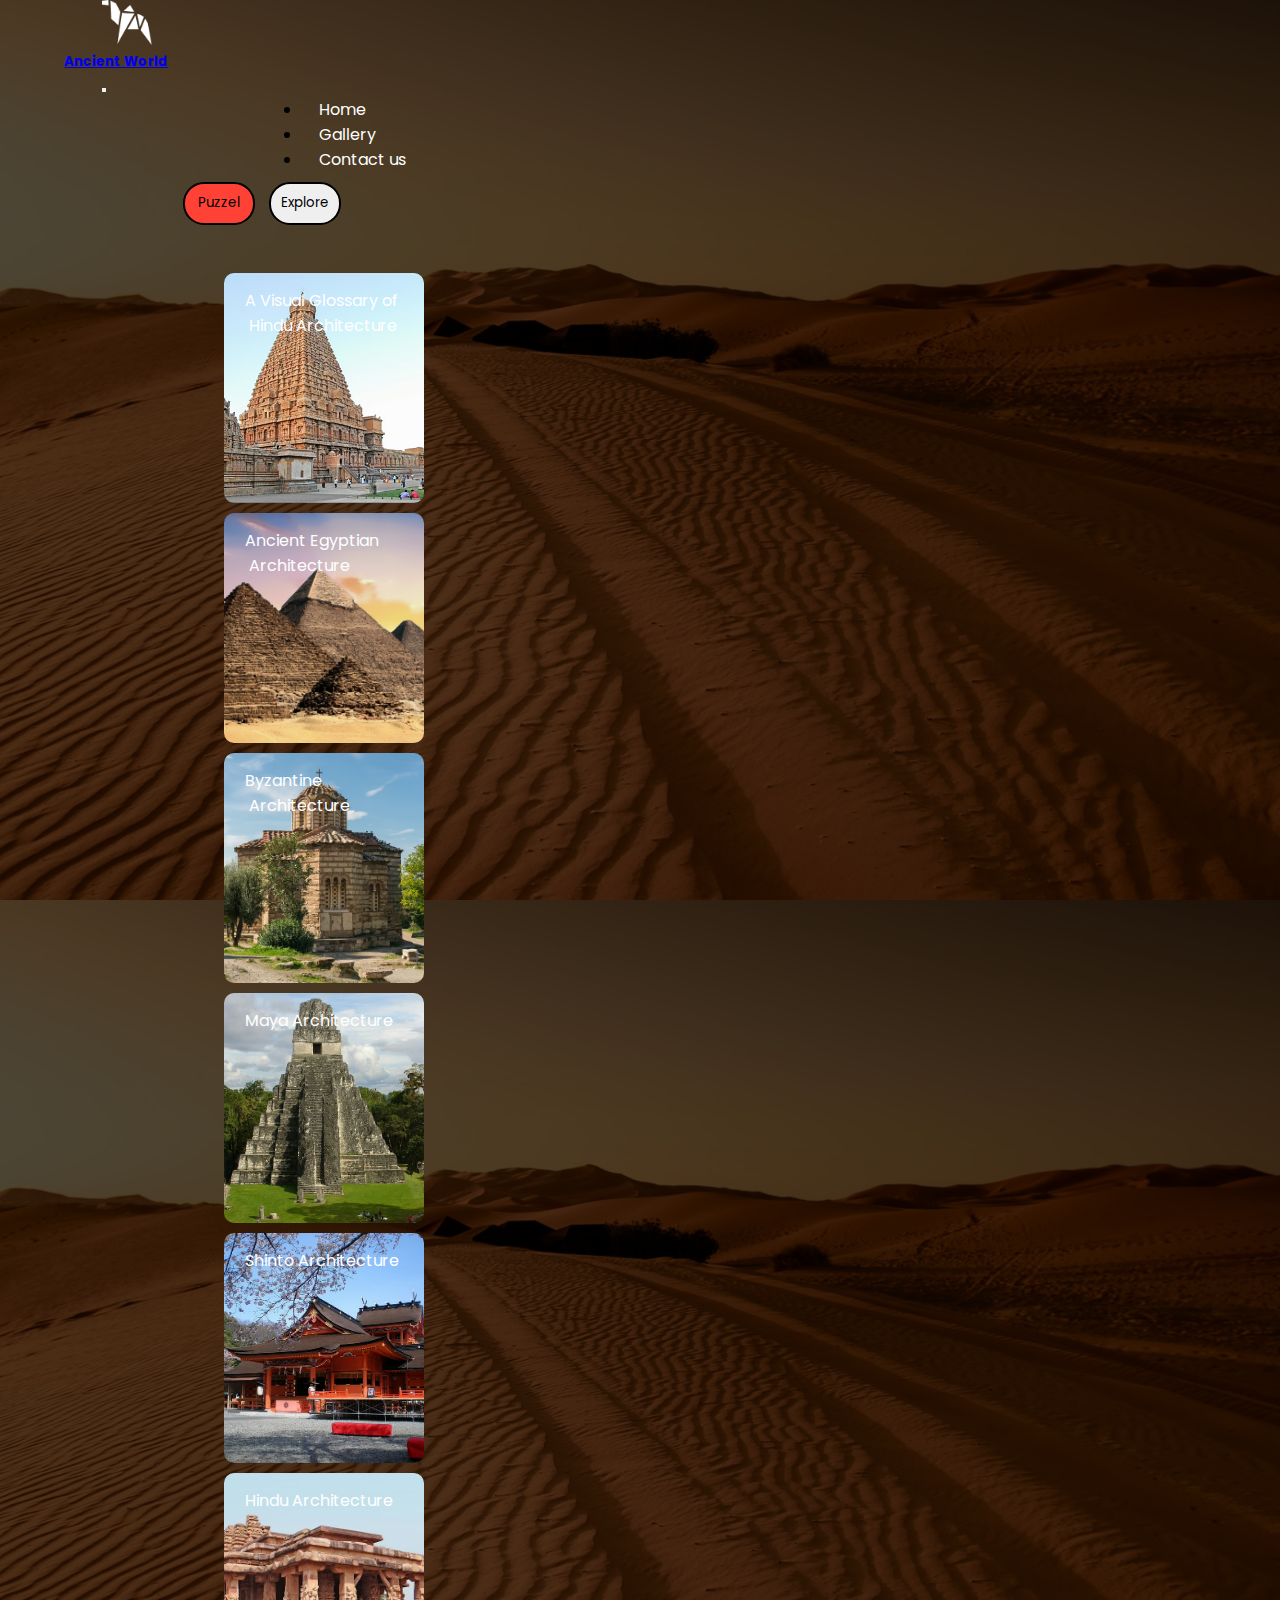
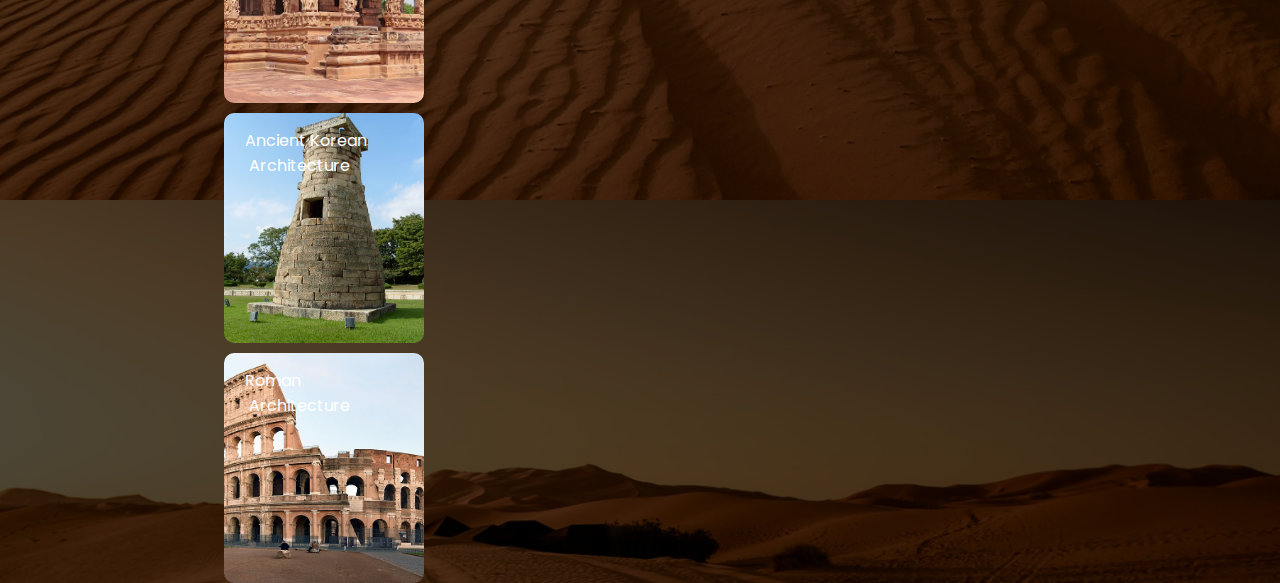
<file: index.html>
<!doctype html>
<html lang="en">

<head>
  <!-- Required meta tags -->
  <meta charset="utf-8">
  <meta name="viewport" content="width=device-width, initial-scale=1">

  <link rel="preconnect" href="https://fonts.googleapis.com">
  <link rel="preconnect" href="https://fonts.gstatic.com" crossorigin>
  <link
    href="https://fonts.googleapis.com/css2?family=Poppins:ital,wght@0,100;0,200;0,300;0,400;0,500;0,600;0,700;0,800;0,900;1,100;1,200;1,300;1,400;1,500;1,600;1,700;1,800;1,900&display=swap"
    rel="stylesheet">

  <!-- Bootstrap CSS -->
  <link href="https://cdn.jsdelivr.net/npm/bootstrap@5.0.2/dist/css/bootstrap.min.css" rel="stylesheet"
    integrity="sha384-EVSTQN3/azprG1Anm3QDgpJLIm9Nao0Yz1ztcQTwFspd3yD65VohhpuuCOmLASjC" crossorigin="anonymous">
  <!-- Custome CSS -->
  <link rel="stylesheet" href="./css/style.css" type="text/css">


</head>

<body>
  <div id="popUpMain" style='display: none;'>
    <div id="popup">
      <h3>
        Try our puzzel game
      </h3>
      <a href="./puzzle.html" target="_blank">

        <button class="bt puz cc">Puzzel</button>
      </a>
      <button class="submitId"><img src="./images/211652_close_icon.png" alt="" class="close"></button>

    </div>
  </div>
  <nav class="navbar navbar-expand-lg navbar-dark ">
    <div class="container-fluid lg">
      <a class="navbar-brand lg" href="#"><img src="./images/logo.png" alt="" class="logo">
        <h5>Ancient World</h5>
      </a>
      <button class="navbar-toggler" type="button" data-bs-toggle="collapse" data-bs-target="#navbarSupportedContent"
        aria-controls="navbarSupportedContent" aria-expanded="false" aria-label="Toggle navigation">
        <span class="navbar-toggler-icon"></span>
      </button>
      <div class="collapse navbar-collapse cont" id="navbarSupportedContent">
        <ul class="navbar-nav me-auto mb-2 mb-lg-0">
          <li class="nav-item">
            <a href="./index.html">Home</a>


          </li>
          <li>
            <a href="https://in.pinterest.com/johnsjenkins/ancient-world/ " target="blank">Gallery</a>

          </li>
          <li class="nav-item">
            <a href="./contact.html">Contact us</a>

          </li>

        </ul>

        <a href="./puzzle.html" target="_blank">

          <button class="bt puz">Puzzel</button>
        </a>
        <a href="./explore.html">

          <button class="bt">Explore</button>
        </a>
      </div>
    </div>
  </nav>
  <div class="container">
    <div class="row row-cols-2">
      <div class="col card card2"><a href="./page1.html">A Visual Glossary of Hindu Architecture</a></div>
      <div class="col card card1"><a href="./page2.html">Ancient Egyptian Architecture</a></div>
      <div class="col card card3"><a href="./page3.html">Byzantine Architecture</a></div>
      <div class="col card card4 car"><a href="./page4.html">Maya Architecture</a></div>
      <div class="col card card5"><a href="./page5.html">Shinto Architecture</a></div>
      <div class="col card card6 car"><a href="./page6.html">Hindu Architecture</a></div>
      <div class="col card card7"><a href="./page7.html">Ancient Korean Architecture</a></div>
      <div class="col card card8"><a href="./page8.html">Roman Architecture</a></div>
    </div>
  </div>
  <script src="https://ajax.googleapis.com/ajax/libs/jquery/3.5.1/jquery.min.js"></script>
  <script>

    $(document).ready(function () {

      setTimeout(function () {
        $('#popUpMain').css('display', 'block');

      }, 5000);
      $('.submitId').click(function () {
        $('#popUpMain').css('display', 'none');
      })
    });
  </script>

  <!-- Optional JavaScript; choose one of the two! -->

  <!-- Option 1: Bootstrap Bundle with Popper -->
  <script src="https://cdn.jsdelivr.net/npm/bootstrap@5.0.2/dist/js/bootstrap.bundle.min.js"
    integrity="sha384-MrcW6ZMFYlzcLA8Nl+NtUVF0sA7MsXsP1UyJoMp4YLEuNSfAP+JcXn/tWtIaxVXM"
    crossorigin="anonymous"></script>

  <!-- Option 2: Separate Popper and Bootstrap JS -->
  <!--
    <script src="https://cdn.jsdelivr.net/npm/@popperjs/core@2.9.2/dist/umd/popper.min.js" integrity="sha384-IQsoLXl5PILFhosVNubq5LC7Qb9DXgDA9i+tQ8Zj3iwWAwPtgFTxbJ8NT4GN1R8p" crossorigin="anonymous"></script>
    <script src="https://cdn.jsdelivr.net/npm/bootstrap@5.0.2/dist/js/bootstrap.min.js" integrity="sha384-cVKIPhGWiC2Al4u+LWgxfKTRIcfu0JTxR+EQDz/bgldoEyl4H0zUF0QKbrJ0EcQF" crossorigin="anonymous"></script>
    -->
</body>

</html>
</file>
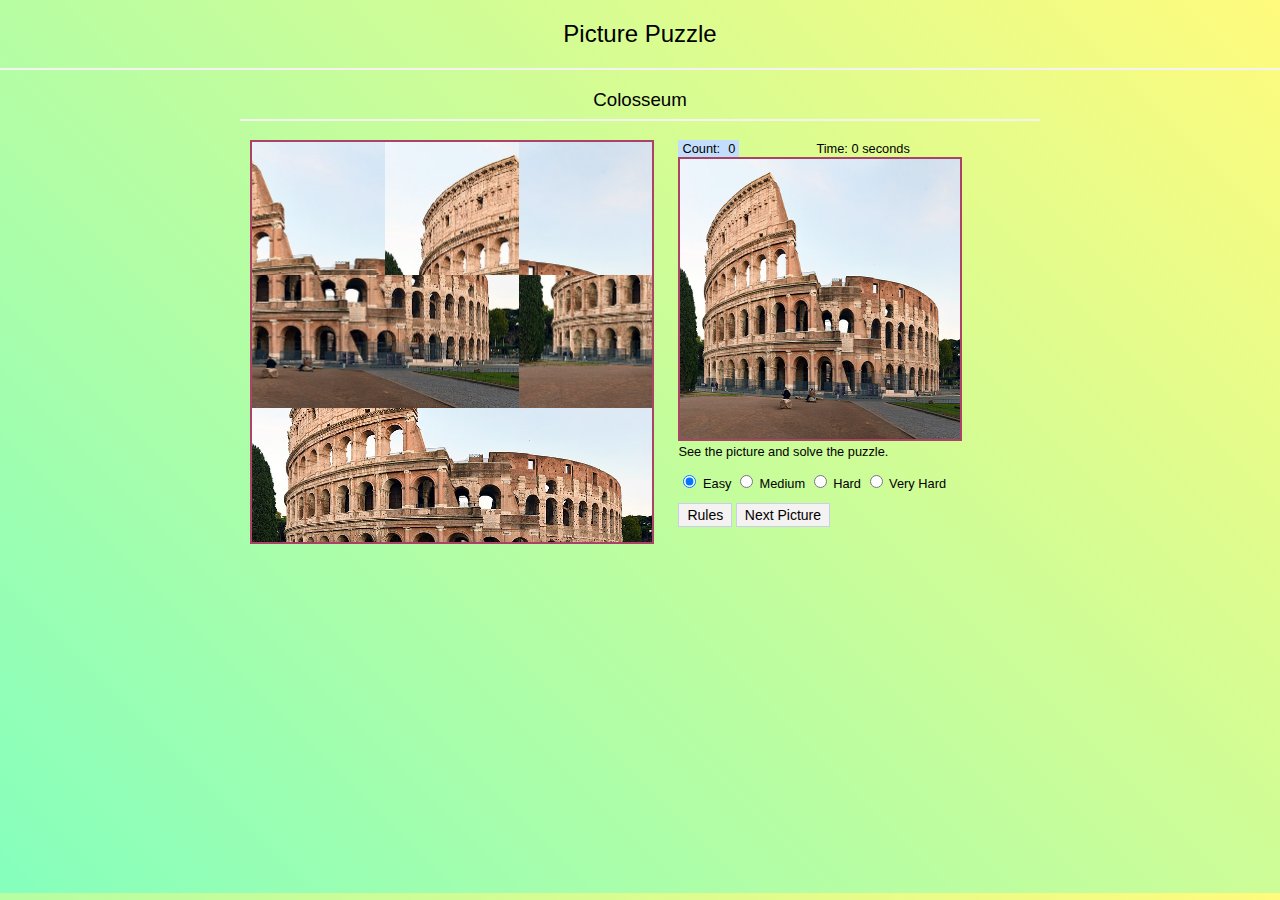
<file: puzzle.html>
﻿<!DOCTYPE html>
<html xmlns="http://www.w3.org/1999/xhtml">
<head>
    <title>Picture Puzzle</title>
    <link rel="stylesheet" href="./css/stylo.css">
    <link href="css/image-puzzle.css" rel="stylesheet" />
    <script src="js/jquery-2.1.1.min.js"></script>
    <script src="js/jquery-ui.js"></script>
    <script src="js/image-puzzle.js"></script>
</head>
<body>
    <div id="collage">
        <h2>Picture Puzzle</h2>
        <hr />
        <div id="playPanel" style="padding:5px;display:none;">
            <h3 id="imgTitle"></h3> <hr />
            <div style="display:inline-block; margin:auto; width:95%; vertical-align:top;">
                <ul id="sortable" class="sortable"></ul>
                <div id="actualImageBox">
                    <div id="stepBox">
                        <div>Count:</div><div class="stepCount">0</div>
                    </div>
                    <div id="timeBox">
                        Time: <span id="timerPanel"></span> seconds
                    </div>
                    <img id="actualImage" />
                    <div>See the picture and solve the puzzle.</div>
                    <p id="levelPanel">
                        <input type="radio" name="level" id="easy" checked="checked" value="3" /> <label for="easy">Easy</label>
                        <input type="radio" name="level" id="medium" value="4" /> <label for="medium">Medium</label>
                        <input type="radio" name="level" id="hard" value="5" /> <label for="hard">Hard</label>
						<input type="radio" name="level" id="veryhard" value="6" /> <label for="veryhard">Very Hard</label>
                    </p>
                    <div>
                        <button id="btnRule" type="button" class="btn" onclick="rules();">Rules</button>
                        <button id="newPhoto" type="button" class="btn">Next Picture</button>
                    </div>
                </div>
            </div>
        </div>
        <div id="gameOver" style="display:none;">
            <div style="background-color: #fc9e9e; padding: 5px 10px 20px 10px; text-align: center; ">
                <h2 style="text-align:center">Game over !!</h2>
                Congratulations!! <br /> You got the picture ready.
                <br />
                Time: <span class="stepCount">0</span> gear.
                <br />
                Time spent: <span class="timeCount">0</span> seconds<br />
                <div>
                    <button type="button" onclick="window.location.reload(true);">Play more</button>
                </div>
            </div>
        </div>

        <script>
            var images = [
                { src: 'img/batucave.jpg', title: 'Batu Caves' },
                { src: 'img/colosseum.jpg', title: 'Colosseum' },
                { src: 'img/masrur.jpg', title: 'Masrur Temples' },
                { src: 'img/prambanan.jpg', title: 'Prambanan Temple' },
                { src: 'img/safdarjungtomb.jpg', title: 'Safdarjung Tomb ' }
                
            ];

            $(function () {
                var gridSize = $('#levelPanel :radio:checked').val();
                imagePuzzle.startGame(images, gridSize);
                $('#newPhoto').click(function () {
                    var gridSize = $('#levelPanel :radio:checked').val();
                    imagePuzzle.startGame(images, gridSize);
                });

                $('#levelPanel :radio').change(function (e) {
                    var gridSize = $(this).val();
                    imagePuzzle.startGame(images, gridSize);
                });
            });
            function rules() {
                alert('Rearrange the pieces so that you get a sample image. \nThe steps taken are counted');
            }
        </script>
    </div>
</body>
</html>
</file>
<file: css/style.css>
*{
    margin: 0;
    padding: 0;
    font-family: 'Poppins', sans-serif;
}
body {
    width: 100%;
    height: 100vh;
    background-image: linear-gradient(rgba(0,0,0,0.7),rgba(0,0,0,0.7)),url(../images/background.png);
    background-position: center;
    background-size: cover;
    padding-left: 8%;
    padding-right: 8%;
    box-sizing: border-box;
    
}



.logo {
    width:50px;
    cursor: pointer;
}
.lg h5{
    position: relative;
    left:-38px
    
}


.card{
    width: 200px;
    height: 230px;
    border-radius: 10px;
    padding:15px 25px;
    box-sizing: border-box;
    cursor: pointer;
    margin: 10px 15px;
    background-position: center;
    background-size: cover;
    transition: transform 0.5s;
}

.card a{
    color:#fff;
    text-decoration: none;
    margin-left: -4px;
    margin-top: -8px;
    margin-top: 139px;
    font-size: 16px;
    text-align: center;
}
.cont ul li a{
    color:#fff;
    text-decoration: none;
    padding:17px;
}
.cont ul li a:hover{
    color:red;
    
}

form{
    float: right
    
}
.container {
    width: 100%;
    height: 84vh;
    padding: 28px 107px;
}
.navbar-nav{
    position: relative;
    left: 200px;
}
.bt{
    border: 2px solid black;
    width: 72px;
    position: relative;
    border-radius: 21px;
    left: 71px;
    color: black;
    text-align: center;
    height: 43px;
}



.card1{
    background-image: url(../images/pic-3.png);

}
.card2{
    background-image: url(../images/pic2.avif);

}
.card3{
    background-image: url(../images/pic4.avif);

}
.card4{
    background-image: url(../images/pic5.avif);

}
.card5{
    background-image: url(../images/pic6.avif);

}
.card6{
    background-image: url(../images/pic7.avif);

}
.card7{
    background-image: url(../images/pic8.avif);

}
.card8{
    background-image: url(../images/pic9.jpg);

}
.car a{
    margin-top:160px;
}
.card:hover{
    transform: translateY(-10px);
}
.puz{
    background-color: #FF4136;
    margin: 10px;
}
#popUpMain{
    position: fixed;
    width: 100%;
    height: 100%;
    background:rgba(0,0,0,0.6);
    z-index: 1001;
    transition: transform 0.5s;
    transform: translate(-109px, 0px);
}
#popup{
    background-color: #fff;
    border-radius: 20px;
    width: 407px;
    height: 300px;
    text-align: center;
    position:absolute;
    top: 50%;
    left: 50%;
    transform: translate(-50%,-50%);
    transition: transform 0.5s;
}
#popup h3{
    margin: 43px;
    font-size: 37px;
}
.cc{
    left: 20px;
    bottom: 6px;
    width: 164px;
    font-size: 27px;
    height: 67px;
    border-radius: 68px;
}
.close{
    width: 30px;
    height: 30px;
    transform: translate(75px, -196px);
}

.submitId{
    border: none;
    outline: none;
    background-color: #fff;
}
</file>
<file: css/stylo.css>
﻿body {
    font-family: 'Segoe UI', Calibri, Arial;
    margin:0;
    background-color: #85FFBD;
    background-image: linear-gradient(45deg, #85FFBD 0%, #FFFB7D 100%);
    height: 97vh;

    

}
h2{
    font-weight:normal;
    text-align:center;
}
h3{
    font-weight:normal;
    margin:3px 0px;
    text-align:center;
}
</file>
<file: css/image-puzzle.css>
﻿#collage hr{
    border:none;
    border-top:2px solid #f5f2f2;
    height:1px;
}

#collage #playPanel {
    /* background-color:#c2defc; */
    padding:10px 0px;
    margin: 10px auto;
    max-width:800px;
    width:95%;
}

#collage #actualImageBox {
    display: inline-block;
    font-size:0.8em;
    margin: 10px 10px;
    vertical-align: top;
    width:280px;
}

#collage #stepBox, #collage #timeBox {
    display:inline-block;
    width:48%;
}

#collage #stepBox div {
    background-color:#c2defc;
    display:inline-block;
    padding:1px 4px;
    margin: 0px auto;
    max-width:800px;
}

#collage img#actualImage{
    border:2px solid #a46;
    height:280px;
    width:280px;
}

#collage #sortable {
    border:2px solid #a46;
    list-style-type: none;
    display: inline-block;
    margin: 10px;
    padding: 0;
    width: 400px;
}

    #collage #sortable li {
        background-size: 400% 400%;
        border: none;
        cursor: pointer;
        margin: 0;
        padding: 0;
        float: left;
        width: 100px;
        height: 100px;
    }

#collage button  {
    background-color:#f5f2f2;
    border:1px solid #cce;
    display: inline;
    font-size: 14px;
    height: auto;
    width: auto;
    padding: 3px 8px;
}
</file>
